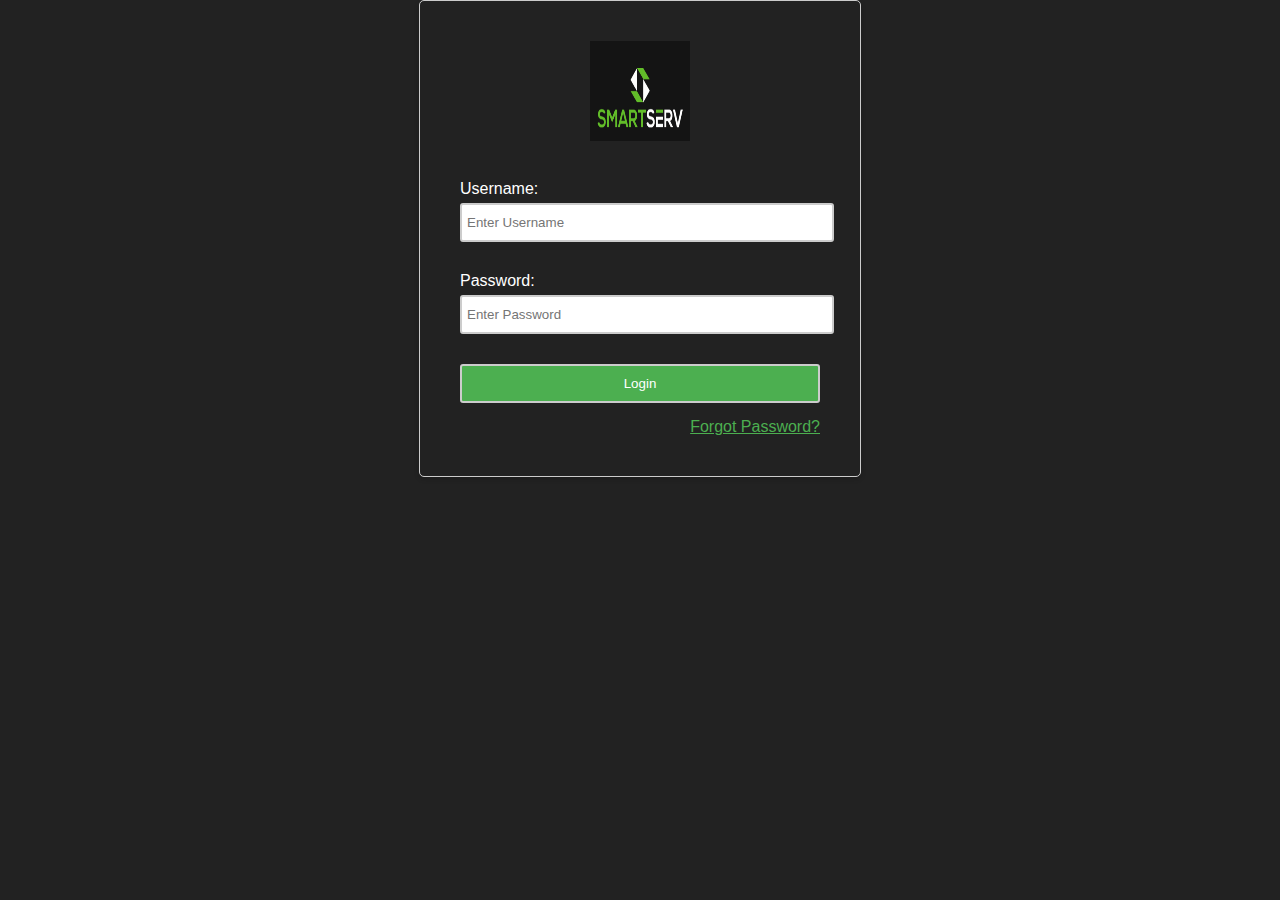
<file: index.html>
<!DOCTYPE html>
<html>
<head>
  <title>Login Page</title>
  <link rel="stylesheet" href="style.css">
</head>
<body>
  <div class="container">
    <div class="login-form">
      <div class="logo">
        <img src="logo.png" alt="Logo">
      </div>
      <form action="#">
        <div class="form-group">
          <label for="username">Username:</label>
          <input type="text" id="username" name="username" placeholder="Enter Username">
        </div>
        <div class="form-group">
          <label for="password">Password:</label>
          <input type="password" id="password" name="password" placeholder="Enter Password">
        </div>
        <div class="form-group">
          <input type="submit" value="Login" class="btn-login">
        </div>
      </form>
      <div class="forgot-password">
        <a href="#">Forgot Password?</a>
      </div>
    </div>
  </div>

  <!-- Include the JavaScript file -->
  <script src="app.js"></script>
</body>
</html>
</file>
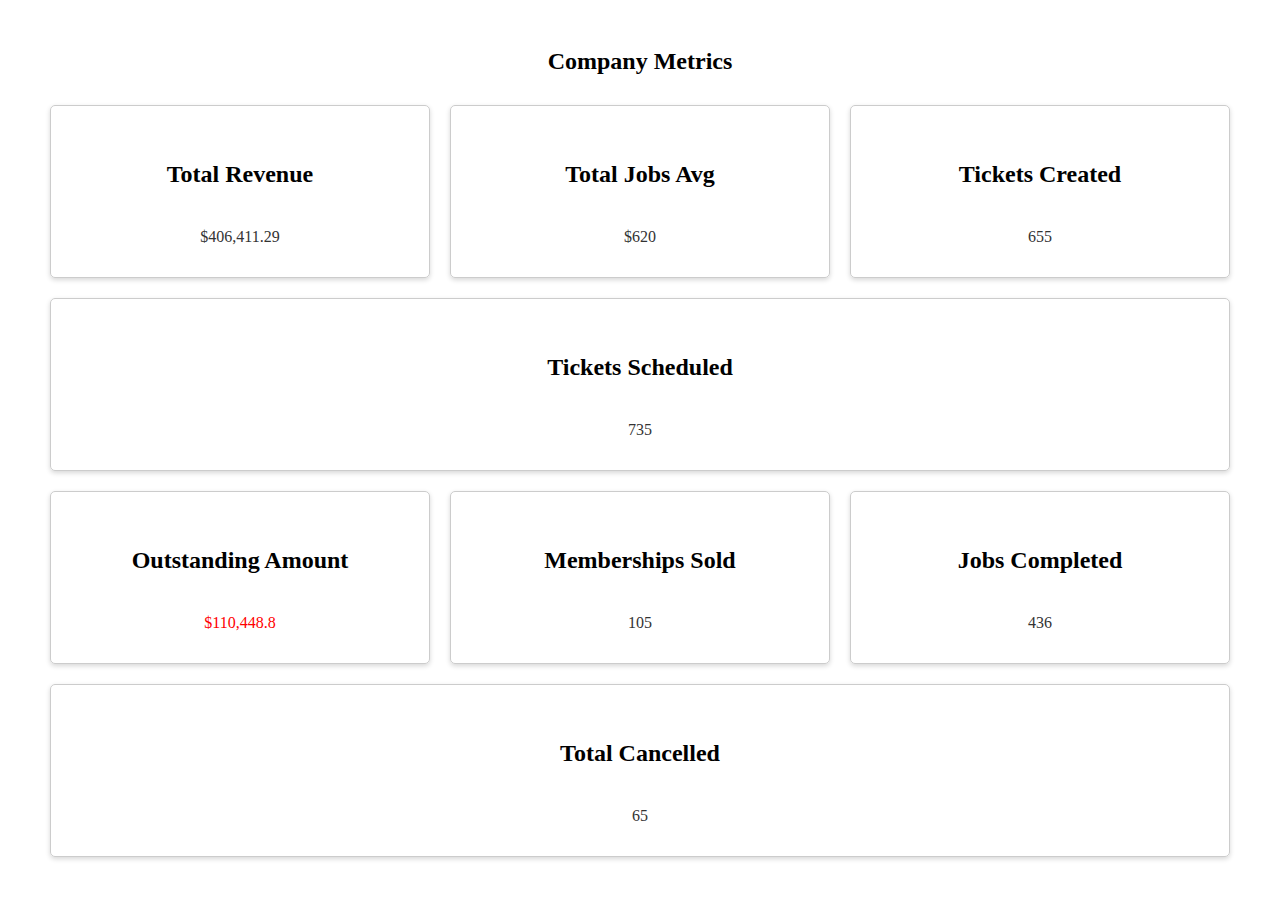
<file: dashboard2.html>
<!DOCTYPE html>
<html>
<head>
  <title>Company Metrics</title>
  <link rel="stylesheet" href="styles1.css">
</head>
<body>
  <div class="container">
    <h2>Company Metrics</h2>
    <div class="row">
      <div class="col-md-3">
        <div class="card">
          <div class="card-body">
            <h5 class="card-title">Total Revenue</h5>
            <p class="card-text">$406,411.29</p>
          </div>
        </div>
      </div>
      <div class="col-md-3">
        <div class="card">
          <div class="card-body">
            <h5 class="card-title">Total Jobs Avg</h5>
            <p class="card-text">$620</p>
          </div>
        </div>
      </div>
      <div class="col-md-3">
        <div class="card">
          <div class="card-body">
            <h5 class="card-title">Tickets Created</h5>
            <p class="card-text">655</p>
          </div>
        </div>
      </div>
      <div class="col-md-3">
        <div class="card">
          <div class="card-body">
            <h5 class="card-title">Tickets Scheduled</h5>
            <p class="card-text">735</p>
          </div>
        </div>
      </div>
    </div>
    <div class="row">
      <div class="col-md-3">
        <div class="card">
          <div class="card-body">
            <h5 class="card-title">Outstanding Amount</h5>
            <p class="card-text" style="color: red;">$110,448.8</p>
          </div>
        </div>
      </div>
      <div class="col-md-3">
        <div class="card">
          <div class="card-body">
            <h5 class="card-title">Memberships Sold</h5>
            <p class="card-text">105</p>
          </div>
        </div>
      </div>
      <div class="col-md-3">
        <div class="card">
          <div class="card-body">
            <h5 class="card-title">Jobs Completed</h5>
            <p class="card-text">436</p>
          </div>
        </div>
      </div>
      <div class="col-md-3">
        <div class="card">
          <div class="card-body">
            <h5 class="card-title">Total Cancelled</h5>
            <p class="card-text">65</p>
          </div>
        </div>
      </div>
    </div>
  </div>
</body>
</html>
</file>
<file: style.css>
body {
    background-color: #222;
    font-family: Arial, sans-serif;
    margin: 0 auto;

  }
  
  .container {
    width: 400px;
    margin: 0 auto;
    padding: 20px;
    border: 1px solid #ccc;
    border-radius: 5px;
    box-shadow: 0 2px 5px 0 rgba(0, 0, 0, 0.2);
  }
  
  .login-form {
    padding: 20px;
  }
  
  .logo {
    text-align: center;
    margin-bottom: 20px;
  }
  
  .logo img {
    width: 100px;
    height: 100px;
  }
  
  .form-group {
    margin-bottom: 15px;
  }
  
  .form-group label {
    display: block;
    color: white;
    margin-top: 5px;
    padding-top: 15px;
    margin-bottom: 5px;
  }
  
  .form-group input {
    width: 100%;
    padding: 10px 5px;
    border: 2px solid #ccc;
    border-radius: 3px;
  }
  
  .form-group input:focus {
    border-color: #4caf50;
  }
  
  .forgot-password {
    text-align: right;
    margin-top: 10px;
  }
  
  .forgot-password a {
    color: #4caf50;
  }
  
  .btn-login {
    background-color: #4caf50;
    text-align: center;
    color: #fff;
    margin-top: 15px;
    padding: 10px 15px;
    border: none;
    border-radius: 3px #4caf50;
    cursor: pointer;
  }
  
  .btn-login:hover {
    background-color: #449a48;
  }
</file>
<file: styles1.css>
.container {
    width: 100%;
    max-width: 1200px;
    margin: 0 auto;
    padding: 20px;
  }
  
  h2 {
    text-align: center;
  }
  
  .row {
    display: flex;
    flex-wrap: wrap;
    justify-content: space-between;
  }
  
  .col-md-3 {
    flex: 1 0 25%;
    padding: 10px;
  }
  
  .card {
    border: 1px solid #ccc;
    border-radius: 5px;
    box-shadow: 0 2px 5px 0 rgba(0, 0, 0, 0.16);
    transition: all 0.3s ease;
  }
  
  .card:hover {
    box-shadow: 0 5px 11px 0 rgba(0, 0, 0, 0.18);
  }
  
  .card-body {
    padding: 15px;
    text-align: center;
  }
  
  .card-title {
    font-size: 24px;
    font-weight: bold;
  }
  
  .card-text {
    font-size: 16px;
    color: #333;
  }
</file>
